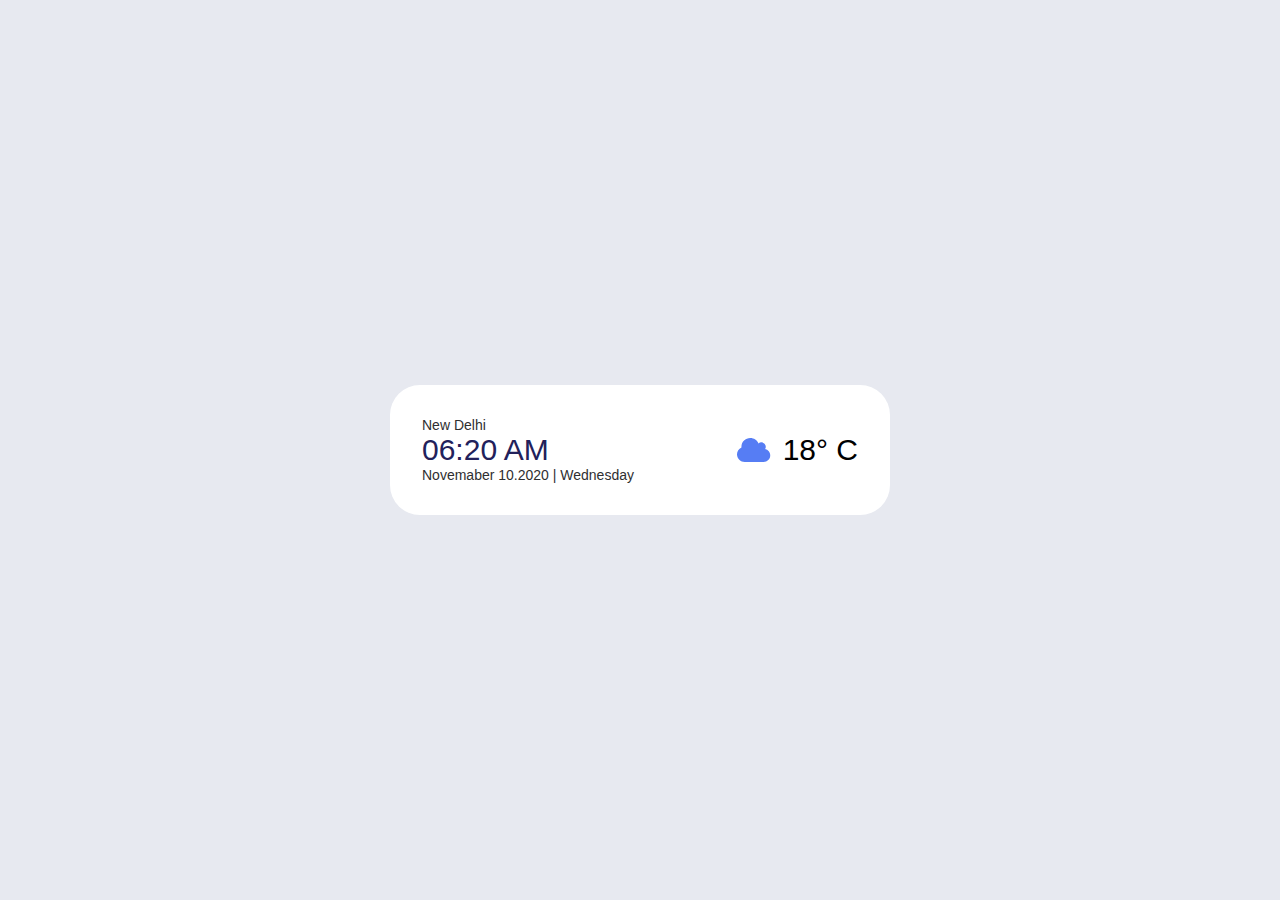
<file: index.html>
<!DOCTYPE html>
<html lang="en">
<head>
    <meta charset="UTF-8">
    <title>Weather Station</title>
    <link href="styles.css" rel="stylesheet" />
</head>
<body>
    <div class="card">
		<div class="card__info">
			<p class="card__info__place">New Delhi</p>
			<p class="card__info__time">06:20 AM</p>
			<p class="card__info__date">Novemaber 10.2020 | Wednesday</p>
		</div>
		<div class="card__weather">
			<svg width="34" class="card__weather__icon" height="24" viewBox="0 0 34 24" fill="none"
				xmlns="http://www.w3.org/2000/svg">
				<path
					d="M31.7764 13.3718C30.8073 12.1841 29.5779 11.4201 28.0897 11.0793C28.5632 10.3633 28.7992 9.57921 28.7992 8.72709C28.7992 7.52249 28.3664 6.49418 27.5014 5.64182C26.6361 4.78976 25.592 4.36354 24.3688 4.36354C23.2612 4.36354 22.3034 4.71584 21.496 5.42044C20.8155 3.80682 19.7334 2.50001 18.251 1.50001C16.7682 0.500241 15.1152 0 13.2921 0C10.8461 0 8.75757 0.852482 7.02679 2.55703C5.29589 4.26116 4.43071 6.31818 4.43071 8.72727C4.43071 8.89777 4.44229 9.1419 4.46532 9.46011C3.12694 10.0738 2.04801 11.0027 1.22884 12.2473C0.409735 13.4913 0 14.8637 0 16.3637C0 18.4659 0.758789 20.2642 2.27594 21.7583C3.79316 23.2528 5.61918 24 7.75375 24H26.5847C28.4191 24 29.9853 23.3603 31.2836 22.0823C32.5816 20.804 33.2308 19.2615 33.2308 17.4545C33.2306 15.9206 32.7457 14.5591 31.7764 13.3718Z"
					fill="#567DF4" />
			</svg>

			<p class="card__weather__temp">18° C</p>
		</div>
	</div>
    
</body>
</html>
</file>
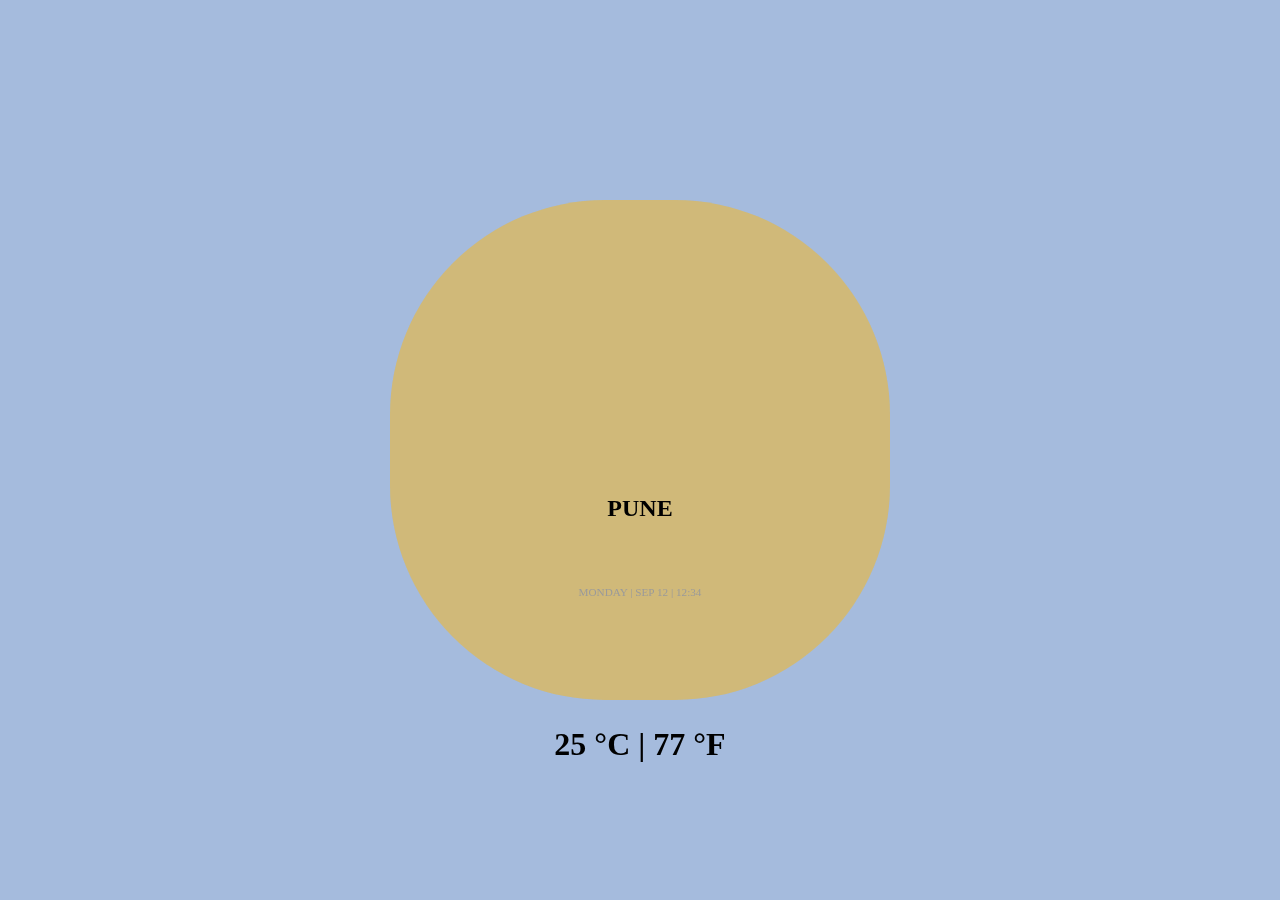
<file: index2.html>
<!DOCTYPE html>
<html lang="en">
<head>
    <meta charset="UTF-8">
    <title>Weather Station 2.0</title>
    <link href="styles2.css" rel="stylesheet" />
</head>
<body>
    <div class='box'>
        <div class='wave -one'></div>
        <div class='wave -two'></div>
        <div class='wave -three'></div>
        <div class="weathercon"><i class='fas fa-sun' style='color: #d36326;'></i></div>
        <div class="info">
          <h2 class="location">PUNE</h2>
          <p class="date">MONDAY | SEP 12 | 12:34</p>
          <h1 class="temp">25 &deg;C | 77 &deg;F</h1>
        </div>
      </div>

</body>
</html>
</file>
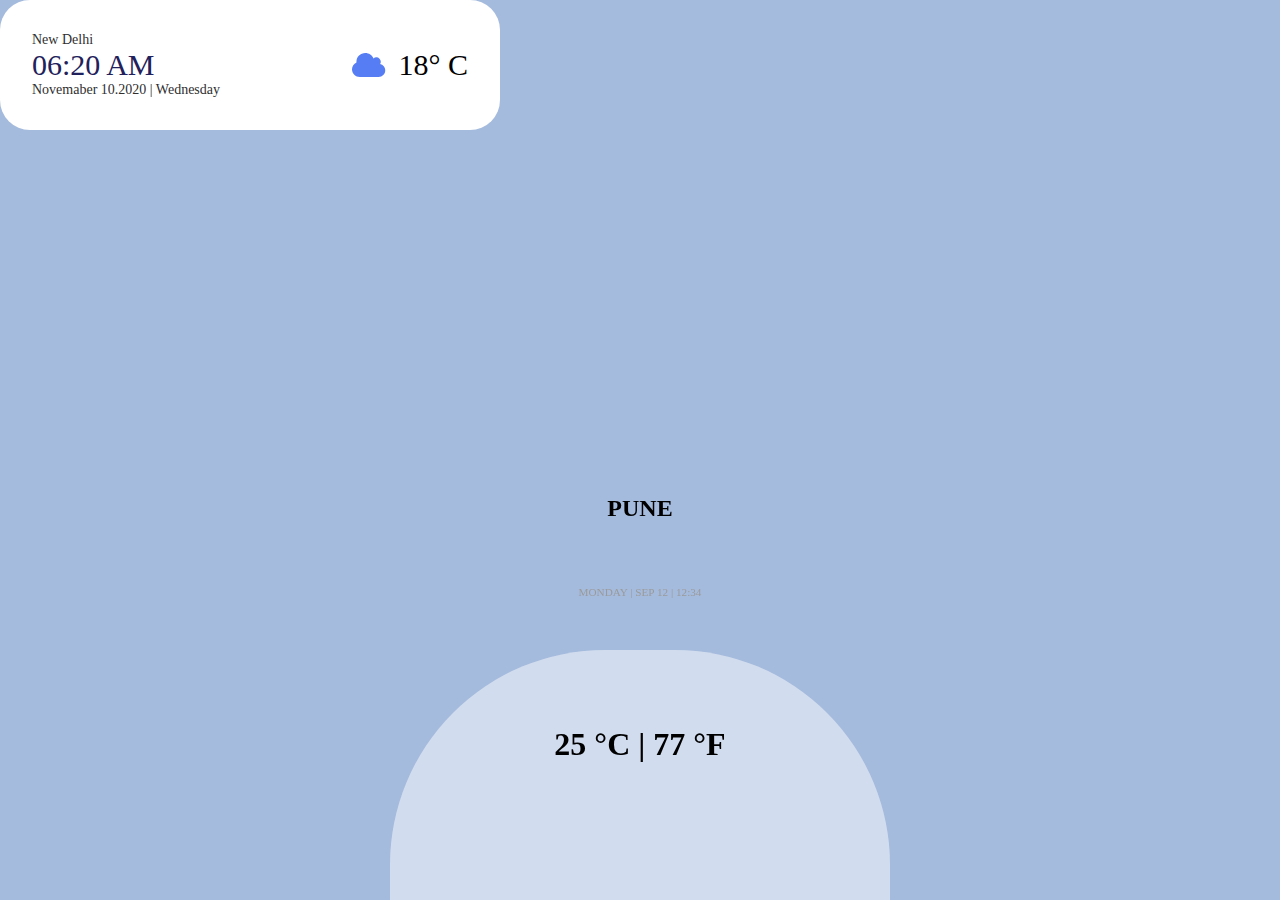
<file: index3.html>
<!DOCTYPE html>
<html lang="en">
<head>
    <meta charset="UTF-8">
    <title>Weather Station 3.0</title>
    <link href="styles3.css" rel="stylesheet" />
</head>
<body>
    <div class='box'>
        <div class="card">
            <div class="card__info">
                <p class="card__info__place">New Delhi</p>
                <p class="card__info__time">06:20 AM</p>
                <p class="card__info__date">Novemaber 10.2020 | Wednesday</p>
            </div>
            <div class="card__weather">
                <svg width="34" class="card__weather__icon" height="24" viewBox="0 0 34 24" fill="none"
                    xmlns="http://www.w3.org/2000/svg">
                    <path
                        d="M31.7764 13.3718C30.8073 12.1841 29.5779 11.4201 28.0897 11.0793C28.5632 10.3633 28.7992 9.57921 28.7992 8.72709C28.7992 7.52249 28.3664 6.49418 27.5014 5.64182C26.6361 4.78976 25.592 4.36354 24.3688 4.36354C23.2612 4.36354 22.3034 4.71584 21.496 5.42044C20.8155 3.80682 19.7334 2.50001 18.251 1.50001C16.7682 0.500241 15.1152 0 13.2921 0C10.8461 0 8.75757 0.852482 7.02679 2.55703C5.29589 4.26116 4.43071 6.31818 4.43071 8.72727C4.43071 8.89777 4.44229 9.1419 4.46532 9.46011C3.12694 10.0738 2.04801 11.0027 1.22884 12.2473C0.409735 13.4913 0 14.8637 0 16.3637C0 18.4659 0.758789 20.2642 2.27594 21.7583C3.79316 23.2528 5.61918 24 7.75375 24H26.5847C28.4191 24 29.9853 23.3603 31.2836 22.0823C32.5816 20.804 33.2308 19.2615 33.2308 17.4545C33.2306 15.9206 32.7457 14.5591 31.7764 13.3718Z"
                        fill="#567DF4" />
                </svg>
    
                <p class="card__weather__temp">18° C</p>
            </div>
        </div>
        
        <div class='wave -one'></div>
        <div class='wave -two'></div>
        <div class='wave -three'></div>
        <div class="weathercon"><i class='fas fa-sun' style='color: #d36326;'></i></div>
        <div class="info">
          <h2 class="location">PUNE</h2>
          <p class="date">MONDAY | SEP 12 | 12:34</p>
          <h1 class="temp">25 &deg;C | 77 &deg;F</h1>
        </div>
      </div>

</body>
</html>
</file>
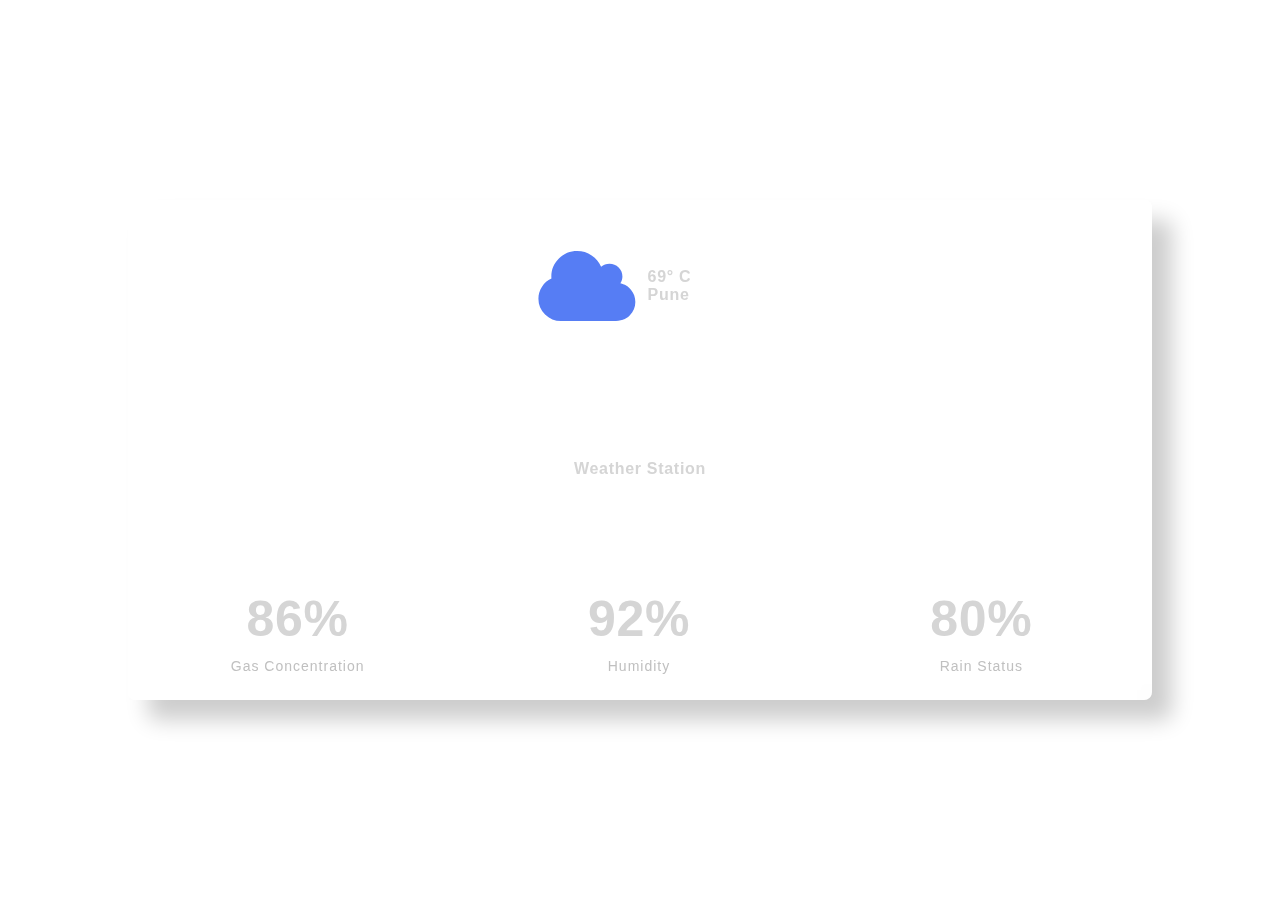
<file: index4.html>
<!DOCTYPE html>
<html lang="en">
<head>
    <meta charset="UTF-8">
    <title>Weather Station 4.0</title>
    <link href="styles4.css" rel="stylesheet" />
</head>
<body>

    <div class="card">

        <div class="card__weather">
			<svg width="100" class="card__weather__icon" height="70" viewBox="0 0 34 24" fill="none"
				xmlns="http://www.w3.org/2000/svg">
				<path
					d="M31.7764 13.3718C30.8073 12.1841 29.5779 11.4201 28.0897 11.0793C28.5632 10.3633 28.7992 9.57921 28.7992 8.72709C28.7992 7.52249 28.3664 6.49418 27.5014 5.64182C26.6361 4.78976 25.592 4.36354 24.3688 4.36354C23.2612 4.36354 22.3034 4.71584 21.496 5.42044C20.8155 3.80682 19.7334 2.50001 18.251 1.50001C16.7682 0.500241 15.1152 0 13.2921 0C10.8461 0 8.75757 0.852482 7.02679 2.55703C5.29589 4.26116 4.43071 6.31818 4.43071 8.72727C4.43071 8.89777 4.44229 9.1419 4.46532 9.46011C3.12694 10.0738 2.04801 11.0027 1.22884 12.2473C0.409735 13.4913 0 14.8637 0 16.3637C0 18.4659 0.758789 20.2642 2.27594 21.7583C3.79316 23.2528 5.61918 24 7.75375 24H26.5847C28.4191 24 29.9853 23.3603 31.2836 22.0823C32.5816 20.804 33.2308 19.2615 33.2308 17.4545C33.2306 15.9206 32.7457 14.5591 31.7764 13.3718Z"
					fill="#567DF4" />
			</svg>

            <h6 class="primary-text">69° C <br> Pune</h6>
		</div>

        <button class="primary-text">Weather Station</button>
        <div class="details">
            <div class="rating">
                <h6 class="primary-text"> 86% </h6>
                <h6 class="secondary-text"> Gas Concentration </h6>
            </div>
            <div class="activity">
                <h6 class="primary-text"> 92% </h6>
                <h6 class="secondary-text"> Humidity </h6>
            </div>
            <div class="third-box">
                <h6 class="primary-text"> 80% </h6>
                <h6 class="secondary-text"> Rain Status </h6>
            </div>
        </div>
        
</div>
	
    
</body>
</html>
</file>
<file: styles.css>
:root {
    --font-body: Poppins, sans-serif;
    --secondary: #eef7fe;
    --primary: #22215b;
    --primary-light: #2f2f31;
}
html {
    font-size: 100%;
    box-sizing: border-box;
}
*, *::before, *::after {
    padding: 0;
    margin: 0;
    box-sizing: inherit;
}
html {
    font-family: var(--font-body);
}
body {
    display: flex;
    justify-content: center;
    align-items: center;
    min-height: 100vh;
    background-color: #e7e9f0;
}
ul {
    list-style: none;
}
button {
    font-family: inherit;
    border: none;
    background: transparent;
    cursor: pointer;
}
.card {
    background: #fff;
    width: 500px;
    display: flex;
    align-items: center;
    border-radius: 30px;
    padding: 32px;
}
.card__info__place {
    font-size: 14px;
    color: var(--primary-light);
}
.card__info__time {
    font-size: 30px;
    color: var(--primary);
}
.card__info__date {
    font-size: 14px;
    color: var(--primary-light);
}
.card__weather {
    margin-left: auto;
    display: flex;
    align-items: center;
    gap: 12px;
}
.card__weather__temp {
    font-size: 30px;
}
.card__weather__icon {
    animation: move 1s infinite alternate ease-in-out;
}
@keyframes move {
    to {
        transform: translateY(-10px);
   }
}
</file>
<file: styles2.css>
* {
    padding: 0;
    margin: 0;
    font-family: Quicksand;
}
body {
    background: #f3f2ef;
    display: flex;
    justify-content: center;
    align-items: center;
    flex-wrap: wrap;
    height: 100vh;
    width: 100vw;
}
html, body {
    height: 100%;
}
html {
    background: #eee;
}
.box {
    width: 100vw;
    height: 100vh;
    box-shadow: 0 2px 30px rgba(0, 0, 0, 0.2);
    background: #a5bbdd;
    position: relative;
    overflow: hidden;
    transform: translate3d(0, 0, 0);
    min-width: 200px;
    min-height: 350px;
}
.wave {
    opacity: 0.3;
    position: absolute;
    top: 50%;
    left: 50%;
    background: rgb(253, 184, 19);
    width: 500px;
    height: 500px;
    margin-left: -250px;
    margin-top: -250px;
    transform-origin: 50% 48%;
    border-radius: 43%;
    animation: drift 3000ms infinite linear;
    z-index: 1;
}
.wave.-three {
    animation: drift 5000ms infinite linear;
    z-index: 2 !important;
    opacity: 0.2;
}
.wave.-two {
    animation: drift 7000ms infinite linear;
    opacity: 0.1;
    z-index: 3 !important;
}
.box:after {
    content: "";
    display: block;
    left: 0;
    top: 0;
    width: 100%;
    height: 100%;
    z-index: 11;
    transform: translate3d(0, 0, 0);
}
@keyframes drift {
    from {
        transform: rotate(0deg);
   }
    from {
        transform: rotate(360deg);
   }
}
.info {
    position: absolute;
    bottom: 0;
    width: 100%;
    height: 45%;
    z-index: 4;
}
.location {
    text-align: center;
    font-weight: 800;
}
.date {
    text-align: center;
    margin-top: 5%;
    color: #9a9a9a;
    font-size: 70%;
}
.temp {
    margin-top: 10%;
    text-align: center;
}
.weathercon {
    height: 55%;
    display: flex;
    justify-content: center;
    align-items: center;
    font-size: 3em;
}
@media (max-width: 600px) {
    .box {
        width: 90vw;
        height: 80vh;
   }
    .wave {
        top: 85%;
   }
    .weathercon {
        font-size: 5em;
   }
    .info {
        font-size: 1.5rem;
   }
}
@media (max-height: 500px) {
    .box {
        height: 80vh;
   }
    .wave {
        top: 115%;
   }
}
body > span {
    width: 100vw;
    text-align: center;
    color: grey;
}
</file>
<file: styles3.css>
* {
    padding: 0;
    margin: 0;
    font-family: Quicksand;
}
body {
    background: #f3f2ef;
    display: flex;
    justify-content: center;
    align-items: center;
    flex-wrap: wrap;
    height: 100vh;
    width: 100vw;
}
html, body {
    height: 100%;
}
html {
    background: #eee;
}
.box {
    width: 100vw;
    height: 100vh;
    box-shadow: 0 2px 30px rgba(0, 0, 0, 0.2);
    background: #a5bbdd;
    position: relative;
    overflow: hidden;
    transform: translate3d(0, 0, 0);
    min-width: 200px;
    min-height: 350px;
}
.wave {
    opacity: 0.3;
    position: absolute;
    top: 100%;
    left: 50%;
    background: white;
    width: 500px;
    height: 500px;
    margin-left: -250px;
    margin-top: -250px;
    transform-origin: 50% 48%;
    border-radius: 43%;
    animation: drift 3000ms infinite linear;
    z-index: 1;
}
.wave.-three {
    animation: drift 5000ms infinite linear;
    z-index: 2 !important;
    opacity: 0.2;
}
.wave.-two {
    animation: drift 7000ms infinite linear;
    opacity: 0.1;
    z-index: 3 !important;
}
.box:after {
    content: "";
    display: block;
    left: 0;
    top: 0;
    width: 100%;
    height: 100%;
    z-index: 11;
    transform: translate3d(0, 0, 0);
}
@keyframes drift {
    from {
        transform: rotate(0deg);
   }
    from {
        transform: rotate(360deg);
   }
}
.info {
    position: absolute;
    bottom: 0;
    width: 100%;
    height: 45%;
    z-index: 4;
}
.location {
    text-align: center;
    font-weight: 800;
}
.date {
    text-align: center;
    margin-top: 5%;
    color: #9a9a9a;
    font-size: 70%;
}
.temp {
    margin-top: 10%;
    text-align: center;
}
.weathercon {
    height: 55%;
    display: flex;
    justify-content: center;
    align-items: center;
    font-size: 3em;
}
@media (max-width: 600px) {
    .box {
        width: 90vw;
        height: 80vh;
   }
    .wave {
        top: 85%;
   }
    .weathercon {
        font-size: 5em;
   }
    .info {
        font-size: 1.5rem;
   }
}
@media (max-height: 500px) {
    .box {
        height: 80vh;
   }
    .wave {
        top: 115%;
   }
}
body > span {
    width: 100vw;
    text-align: center;
    color: grey;
}

:root {
    --font-body: Poppins, sans-serif;
    --secondary: #eef7fe;
    --primary: #22215b;
    --primary-light: #2f2f31;
}
html {
    font-size: 100%;
    box-sizing: border-box;
}
*, *::before, *::after {
    padding: 0;
    margin: 0;
    box-sizing: inherit;
}
html {
    font-family: var(--font-body);
}
body {
    display: flex;
    justify-content: center;
    align-items: center;
    min-height: 100vh;
    background-color: #e7e9f0;
}
ul {
    list-style: none;
}
button {
    font-family: inherit;
    border: none;
    background: transparent;
    cursor: pointer;
}
.card {
    background: #fff;
    width: 500px;
    display: flex;
    align-items: center;
    border-radius: 30px;
    padding: 32px;
}
.card__info__place {
    font-size: 14px;
    color: var(--primary-light);
}
.card__info__time {
    font-size: 30px;
    color: var(--primary);
}
.card__info__date {
    font-size: 14px;
    color: var(--primary-light);
}
.card__weather {
    margin-left: auto;
    display: flex;
    align-items: center;
    gap: 12px;
}
.card__weather__temp {
    font-size: 30px;
}
.card__weather__icon {
    animation: move 1s infinite alternate ease-in-out;
}
@keyframes move {
    to {
        transform: translateY(-10px);
   }
}
</file>
<file: styles4.css>
*{
    padding: 0;
    margin: 0;
    -webkit-box-sizing: border-box;
            box-sizing: border-box;
}
body{
    background: url(https://dl.dropbox.com/s/mpmu0gjtxv2x3fs/Webp.net-resizeimage%20%281%29.jpg?raw=1) no-repeat center center fixed; 
    background-size: cover;
}

.card__weather {
    margin-left: 40%;
    margin-top: 5%;
    display: flex;
    align-items: center;
    gap: 10px;
}

.card__weather__temp {
    font-size: 30px;
}
.card__weather__icon {
    animation: move 1s infinite alternate ease-in-out;
}
@keyframes move {
    to {
        transform: translateY(-10px);
   }
}

.card{
    height: 500px;
    width: 80%;
    background-color: rgba(255, 255, 255, 0.06);
    -webkit-backdrop-filter: blur(20px);
            backdrop-filter: blur(20px);
    position: absolute;
     margin: auto;
    left: 0;
    right: 0;
    top: 0;
    bottom: 0;
    border-radius: 8px;
    -webkit-box-shadow: 20px 20px 22px rgba(0,0,0,0.2);
            box-shadow: 20px 20px 22px rgba(0,0,0,0.2);
    font-family: 'Poppins',sans-serif;
}
.card-img{
    height: 120px;
    width: 120px;
    background-color: rgba(255, 255, 255, 0.06);
    -webkit-backdrop-filter: blur(20px);
            backdrop-filter: blur(20px);
    border-radius: 50%;
    position: absolute;
    margin: 30px auto 20px  auto;
    left: 0;
    right: 0;

}
.card-img img{
    height: 86%;
    border-radius: 50%;
    margin-left: 7%;
    margin-top: 7%;
}
h6{
    margin: 0;
}
.desc{
    width: 100%;
    text-align: center;
    position: absolute;
    top: 160px;
}
.primary-text{
    color: #d5d5d5;
    font-size: 16px;
    font-weight: 600;
    letter-spacing: 0.7px;
    margin: 5px 0;
}
.secondary-text{
    color: #c0c0c0;
    font-weight: 400;
    font-size: 14px;
    letter-spacing: 1px;
    margin: 5px 0;
}
button{
    background-color: rgba(255, 255, 255, 0.06);
    -webkit-backdrop-filter: blur(20px);
            backdrop-filter: blur(20px);
    border: none;

}

.details {
    display: grid;
    grid-template-columns: repeat(3, 1fr);
    width: 100%;
    height: 120px;
    padding: 5px 0;
    background-color: rgba(255, 255, 255, 0.06);
    -webkit-backdrop-filter: blur(20px);
    backdrop-filter: blur(20px);
    position: absolute;
    bottom: 0;
    border-radius: 0 0 8px 8px;
}

.rating,
.activity,
.third-box {
    text-align: center;
    display: flex;
    flex-direction: column;
    align-items: center;
    width: 100%; /* Adjust the width of the boxes */
    border-right: 2px solid rgba(255, 255, 255, 0.08);
}

/* Remove border-right from the last element */
.third-box {
    border-right: none;
}

.rating .primary-text {
    color: #d5d5d5;
    font-size: 50px;
    font-weight: 600;
    letter-spacing: 0.7px;
    margin: 5px 0;
}

.activity .primary-text {
    color: #d5d5d5;
    font-size: 50px;
    font-weight: 600;
    letter-spacing: 0.7px;
    margin: 5px 0;
}

.third-box h6 {
    color: #d5d5d5;
    font-size: 50px;
    font-weight: 600;
    letter-spacing: 0.7px;
    margin: 5px 0;
}

.third-box .secondary-text {
    color: #c0c0c0;
    font-weight: 400;
    font-size: 14px;
    letter-spacing: 1px;
    margin: 5px 0;
}

.details>div{
    text-align: center;
}
.details>div:first-child{
    border-right: 2px solid rgba(255,255,255,0.08);
}
button{
    width: 80%;
    padding: 15px 0;
    position: absolute;
    left: 10%;
    top: 240px;
    border-radius: 5px;
    outline: none;
}
a{
    color: #ffffff;
    font-family: "Poppins",sans-serif;
    font-weight: 400;
    letter-spacing: 0.5px;
    position:absolute;
    right:20px ;
    top:20px;
    border:3px solid #ffffff;
    border-radius: 5px;
    text-decoration:none;
}
a>.fa{
  color: #FF0000;
}

@media screen and (min-width: 451px) {
  a{
    font-size: 18px;
     padding:8px 12px 8px 12px;
  }
}

@media screen and (max-width: 450px) {
  a{
    font-size: 12px;
     padding:5px 8px 5px 8px;
  }
}
</file>
